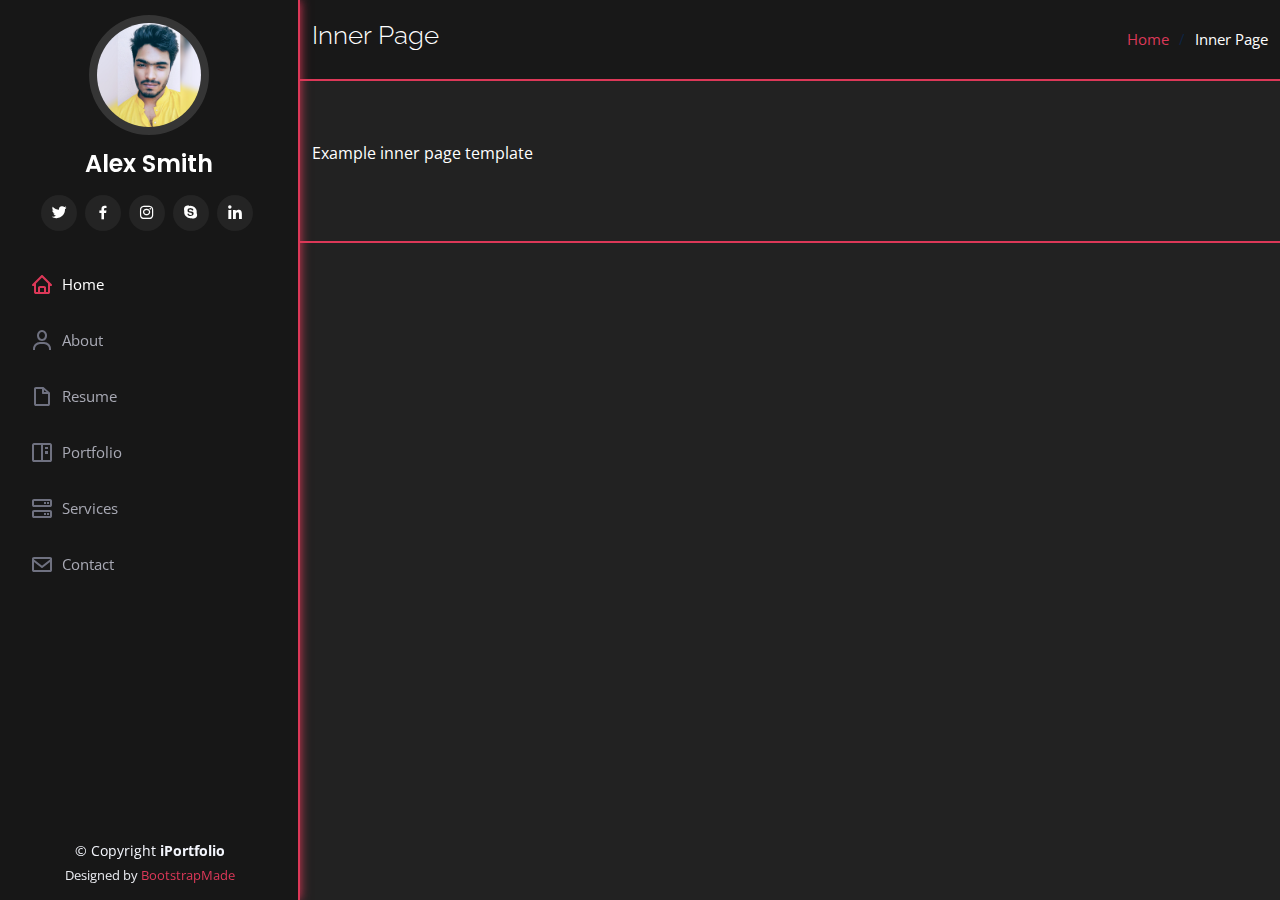
<file: inner-page.html>
<!DOCTYPE html>
<html lang="en">
  <head>
    <meta charset="utf-8" />
    <meta content="width=device-width, initial-scale=1.0" name="viewport" />

    <title>Inner Page</title>
    <meta content="" name="description" />
    <meta content="" name="keywords" />

    <!-- Favicons -->
    <link href="assets/img/favicon.png" rel="icon" />
    <link href="assets/img/apple-touch-icon.png" rel="apple-touch-icon" />

    <!-- Google Fonts -->
    <link
      href="https://fonts.googleapis.com/css?family=Open+Sans:300,300i,400,400i,600,600i,700,700i|Raleway:300,300i,400,400i,500,500i,600,600i,700,700i|Poppins:300,300i,400,400i,500,500i,600,600i,700,700i"
      rel="stylesheet"
    />

    <!-- Vendor CSS Files -->
    <link href="assets/vendor/aos/aos.css" rel="stylesheet" />
    <link
      href="assets/vendor/bootstrap/css/bootstrap.min.css"
      rel="stylesheet"
    />
    <link
      href="assets/vendor/bootstrap-icons/bootstrap-icons.css"
      rel="stylesheet"
    />
    <link href="assets/vendor/boxicons/css/boxicons.min.css" rel="stylesheet" />
    <link
      href="assets/vendor/glightbox/css/glightbox.min.css"
      rel="stylesheet"
    />
    <link href="assets/vendor/swiper/swiper-bundle.min.css" rel="stylesheet" />

    <!-- Template Main CSS File -->
    <link href="assets/css/style.css" rel="stylesheet" />

  </head>

  <body>
    <!-- ======= Mobile nav toggle button ======= -->
    <i class="bi bi-list mobile-nav-toggle d-xl-none"></i>

    <!-- ======= Header ======= -->
    <header id="header">
      <div class="d-flex flex-column">
        <div class="profile">
          <img
            src="assets/img/profile-img.jpg"
            alt=""
            class="img-fluid rounded-circle"
          />
          <h1 class="text-light"><a href="index.html">Alex Smith</a></h1>
          <div class="social-links mt-3 text-center">
            <a href="#" class="twitter"><i class="bx bxl-twitter"></i></a>
            <a href="#" class="facebook"><i class="bx bxl-facebook"></i></a>
            <a href="#" class="instagram"><i class="bx bxl-instagram"></i></a>
            <a href="#" class="google-plus"><i class="bx bxl-skype"></i></a>
            <a href="#" class="linkedin"><i class="bx bxl-linkedin"></i></a>
          </div>
        </div>

        <nav id="navbar" class="nav-menu navbar">
          <ul>
            <li>
              <a href="#hero" class="nav-link scrollto active"
                ><i class="bx bx-home"></i> <span>Home</span></a
              >
            </li>
            <li>
              <a href="#about" class="nav-link scrollto"
                ><i class="bx bx-user"></i> <span>About</span></a
              >
            </li>
            <li>
              <a href="#resume" class="nav-link scrollto"
                ><i class="bx bx-file-blank"></i> <span>Resume</span></a
              >
            </li>
            <li>
              <a href="#portfolio" class="nav-link scrollto"
                ><i class="bx bx-book-content"></i> <span>Portfolio</span></a
              >
            </li>
            <li>
              <a href="#services" class="nav-link scrollto"
                ><i class="bx bx-server"></i> <span>Services</span></a
              >
            </li>
            <li>
              <a href="#contact" class="nav-link scrollto"
                ><i class="bx bx-envelope"></i> <span>Contact</span></a
              >
            </li>
          </ul>
        </nav>
        <!-- .nav-menu -->
      </div>
    </header>
    <!-- End Header -->

    <main id="main">
      <!-- ======= Breadcrumbs ======= -->
      <section class="breadcrumbs">
        <div class="container">
          <div class="d-flex justify-content-between align-items-center">
            <h2>Inner Page</h2>
            <ol>
              <li><a href="index.html">Home</a></li>
              <li>Inner Page</li>
            </ol>
          </div>
        </div>
      </section>
      <!-- End Breadcrumbs -->

      <section class="inner-page">
        <div class="container">
          <p>Example inner page template</p>
        </div>
      </section>
    </main>
    <!-- End #main -->

    <!-- ======= Footer ======= -->
    <footer id="footer">
      <div class="container">
        <div class="copyright">
          &copy; Copyright <strong><span>iPortfolio</span></strong>
        </div>
        <div class="credits">
          <!-- All the links in the footer should remain intact. -->
          <!-- You can delete the links only if you purchased the pro version. -->
          <!-- Licensing information: https://bootstrapmade.com/license/ -->
          <!-- Purchase the pro version with working PHP/AJAX contact form: https://bootstrapmade.com/iportfolio-bootstrap-portfolio-websites-template/ -->
          Designed by <a href="https://bootstrapmade.com/">BootstrapMade</a>
        </div>
      </div>
    </footer>
    <!-- End  Footer -->

    <a
      href="#"
      class="back-to-top d-flex align-items-center justify-content-center"
      ><i class="bi bi-arrow-up-short"></i
    ></a>

    <!-- Vendor JS Files -->
    <script src="assets/vendor/purecounter/purecounter_vanilla.js"></script>
    <script src="assets/vendor/aos/aos.js"></script>
    <script src="assets/vendor/bootstrap/js/bootstrap.bundle.min.js"></script>
    <script src="assets/vendor/glightbox/js/glightbox.min.js"></script>
    <script src="assets/vendor/isotope-layout/isotope.pkgd.min.js"></script>
    <script src="assets/vendor/swiper/swiper-bundle.min.js"></script>
    <script src="assets/vendor/typed.js/typed.min.js"></script>
    <script src="assets/vendor/waypoints/noframework.waypoints.js"></script>
    <script src="assets/vendor/php-email-form/validate.js"></script>

    <!-- Template Main JS File -->
    <script src="assets/js/main.js"></script>
  </body>
</html>
</file>
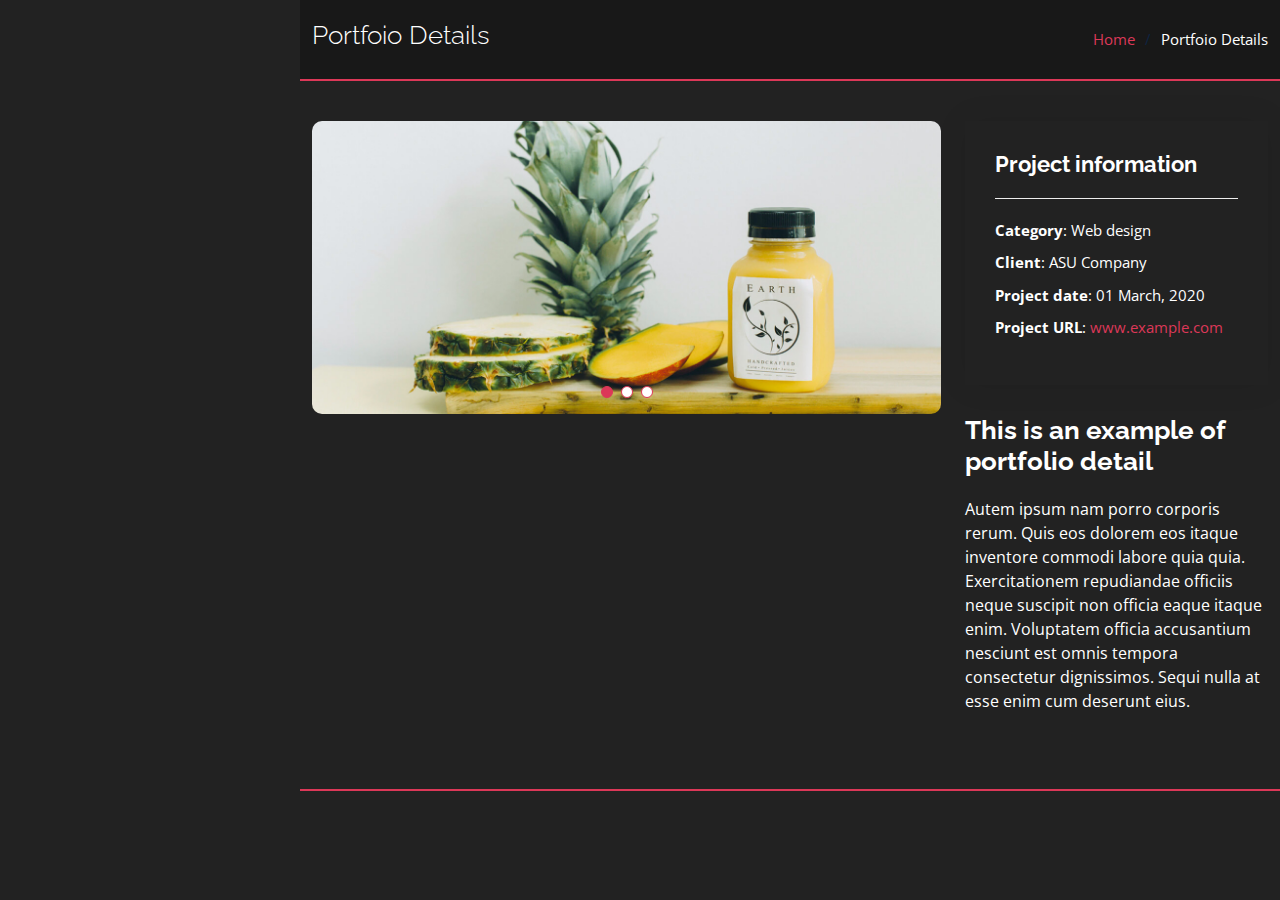
<file: portfolio-details.html>
<!DOCTYPE html>
<html lang="en">
  <head>
    <meta charset="utf-8" />
    <meta content="width=device-width, initial-scale=1.0" name="viewport" />

    <title>Portfolio Details - iPortfolio Bootstrap Template</title>
    <meta content="" name="description" />
    <meta content="" name="keywords" />

    <!-- Favicons -->
    <link href="assets/img/favicon.png" rel="icon" />
    <link href="assets/img/apple-touch-icon.png" rel="apple-touch-icon" />

    <!-- Google Fonts -->
    <link
      href="https://fonts.googleapis.com/css?family=Open+Sans:300,300i,400,400i,600,600i,700,700i|Raleway:300,300i,400,400i,500,500i,600,600i,700,700i|Poppins:300,300i,400,400i,500,500i,600,600i,700,700i"
      rel="stylesheet"
    />

    <!-- Vendor CSS Files -->
    <link href="assets/vendor/aos/aos.css" rel="stylesheet" />
    <link
      href="assets/vendor/bootstrap/css/bootstrap.min.css"
      rel="stylesheet"
    />
    <link
      href="assets/vendor/bootstrap-icons/bootstrap-icons.css"
      rel="stylesheet"
    />
    <link href="assets/vendor/boxicons/css/boxicons.min.css" rel="stylesheet" />
    <link
      href="assets/vendor/glightbox/css/glightbox.min.css"
      rel="stylesheet"
    />
    <link href="assets/vendor/swiper/swiper-bundle.min.css" rel="stylesheet" />

    <!-- Template Main CSS File -->
    <link href="assets/css/style.css" rel="stylesheet" />

  </head>

  <body>
    <!-- ======= Mobile nav toggle button ======= -->
    <!--<i class="bi bi-list mobile-nav-toggle d-xl-none"></i>-->

    <!-- ======= Header ======= -->
   <!--
    <header id="header">
      <div class="d-flex flex-column">
        <div class="profile">
          <img
            src="assets/img/profile-img.jpg"
            alt=""
            class="img-fluid rounded-circle"
          />
          <h1 class="text-light"><a href="index.html">Alex Smith</a></h1>
          <div class="social-links mt-3 text-center">
            <a href="#" class="twitter"><i class="bx bxl-twitter"></i></a>
            <a href="#" class="facebook"><i class="bx bxl-facebook"></i></a>
            <a href="#" class="instagram"><i class="bx bxl-instagram"></i></a>
            <a href="#" class="google-plus"><i class="bx bxl-skype"></i></a>
            <a href="#" class="linkedin"><i class="bx bxl-linkedin"></i></a>
          </div>
        </div>

        <nav id="navbar" class="nav-menu navbar">
          <ul>
            <li>
              <a href="#hero" class="nav-link scrollto active"
                ><i class="bx bx-home"></i> <span>Home</span></a
              >
            </li>
            <li>
              <a href="#about" class="nav-link scrollto"
                ><i class="bx bx-user"></i> <span>About</span></a
              >
            </li>
            <li>
              <a href="#resume" class="nav-link scrollto"
                ><i class="bx bx-file-blank"></i> <span>Resume</span></a
              >
            </li>
            <li>
              <a href="#portfolio" class="nav-link scrollto"
                ><i class="bx bx-book-content"></i> <span>Portfolio</span></a
              >
            </li>
            <li>
              <a href="#services" class="nav-link scrollto"
                ><i class="bx bx-server"></i> <span>Services</span></a
              >
            </li>
            <li>
              <a href="#contact" class="nav-link scrollto"
                ><i class="bx bx-envelope"></i> <span>Contact</span></a
              >
            </li>
          </ul>
        </nav>
      </div>
    </header>
  -->
    <!-- End Header -->

    <main id="main">
      <!-- ======= Breadcrumbs ======= -->
      <section id="breadcrumbs" class="breadcrumbs">
        <div class="container">
          <div class="d-flex justify-content-between align-items-center">
            <h2>Portfoio Details</h2>
            <ol>
              <li><a href="index.html">Home</a></li>
              <li>Portfoio Details</li>
            </ol>
          </div>
        </div>
      </section>
      <!-- End Breadcrumbs -->

      <!-- ======= Portfolio Details Section ======= -->
      <section id="portfolio-details" class="portfolio-details">
        <div class="container">
          <div class="row gy-4">
            <div class="col-lg-8">
              <div class="portfolio-details-slider swiper">
                <div class="swiper-wrapper align-items-center">
                  <div class="swiper-slide">
                    <img
                      src="assets/img/portfolio/portfolio-details-1.jpg"
                      alt=""
                    />
                  </div>

                  <div class="swiper-slide">
                    <img
                      src="assets/img/portfolio/portfolio-details-2.jpg"
                      alt=""
                    />
                  </div>

                  <div class="swiper-slide">
                    <img
                      src="assets/img/portfolio/portfolio-details-3.jpg"
                      alt=""
                    />
                  </div>
                </div>
                <div class="swiper-pagination"></div>
              </div>
            </div>

            <div class="col-lg-4">
              <div class="portfolio-info">
                <h3>Project information</h3>
                <ul>
                  <li><strong>Category</strong>: Web design</li>
                  <li><strong>Client</strong>: ASU Company</li>
                  <li><strong>Project date</strong>: 01 March, 2020</li>
                  <li>
                    <strong>Project URL</strong>:
                    <a href="#">www.example.com</a>
                  </li>
                </ul>
              </div>
              <div class="portfolio-description">
                <h2>This is an example of portfolio detail</h2>
                <p>
                  Autem ipsum nam porro corporis rerum. Quis eos dolorem eos
                  itaque inventore commodi labore quia quia. Exercitationem
                  repudiandae officiis neque suscipit non officia eaque itaque
                  enim. Voluptatem officia accusantium nesciunt est omnis
                  tempora consectetur dignissimos. Sequi nulla at esse enim cum
                  deserunt eius.
                </p>
              </div>
            </div>
          </div>
        </div>
      </section>
      <!-- End Portfolio Details Section -->
    </main>
    <!-- End #main -->


    <a
      href="#"
      class="back-to-top d-flex align-items-center justify-content-center"
      ><i class="bi bi-arrow-up-short"></i
    ></a>

    <!-- Vendor JS Files -->
    <script src="assets/vendor/purecounter/purecounter_vanilla.js"></script>
    <script src="assets/vendor/aos/aos.js"></script>
    <script src="assets/vendor/bootstrap/js/bootstrap.bundle.min.js"></script>
    <script src="assets/vendor/glightbox/js/glightbox.min.js"></script>
    <script src="assets/vendor/isotope-layout/isotope.pkgd.min.js"></script>
    <script src="assets/vendor/swiper/swiper-bundle.min.js"></script>
    <script src="assets/vendor/typed.js/typed.min.js"></script>
    <script src="assets/vendor/waypoints/noframework.waypoints.js"></script>
    <script src="assets/vendor/php-email-form/validate.js"></script>

    <!-- Template Main JS File -->
    <script src="assets/js/main.js"></script>
  </body>
</html>
</file>
<file: assets/css/style.css>
/* COLOR VARIABLES */
:root{
  --ground :hsl(348, 70%, 54%);
  --Lground :hsl(348, 74%, 64%);
  --Dground : #a41b28;
}

/*--------------------------------------------------------------
# General
--------------------------------------------------------------*/
body {
  font-family: "Open Sans", sans-serif;
  color: #ffffff;
  background-color: #222222;
}

a {
  color: var(--ground) ;
  text-decoration: none;
}

a:hover {
  color: var(--ground) ;
  text-decoration: none;
}

h1,
h2,
h3,
h4,
h5,
h6 {
  font-family: "Raleway", sans-serif;
}

/*--------------------------------------------------------------
# Back to top button
--------------------------------------------------------------*/
.back-to-top {
  position: fixed;
  visibility: hidden;
  opacity: 0;
  right: 15px;
  bottom: 15px;
  z-index: 996;
  background: var(--ground) ;
  width: 40px;
  height: 40px;
  border-radius: 50px;
  transition: all 0.4s;
}

.back-to-top i {
  font-size: 28px;
  color: #fff;
  line-height: 0;
}

.back-to-top:hover {
  background: var(--ground) ;
  color: #fff;
}

.back-to-top.active {
  visibility: visible;
  opacity: 1;
}

/*--------------------------------------------------------------
# Header
--------------------------------------------------------------*/
#header {
  position: fixed;
  top: 0;
  left: 0;
  bottom: 0;
  width: 300px;
  transition: all ease-in-out 0.5s;
  z-index: 9997;
  transition: all 0.5s;
  padding: 0 15px;
  background: #171717;
  overflow-y: auto;
  border-right: 2px solid var(--ground) ;
  box-shadow: 0px 0px 10px 0px var(--ground) ;
}

#header .profile img {
  margin: 15px auto;
  display: block;
  width: 120px;
  border: 8px solid #353535;
}

#header .profile h1 {
  font-size: 24px;
  margin: 0;
  padding: 0;
  font-weight: 600;
  -moz-text-align-last: center;
  text-align-last: center;
  font-family: "Poppins", sans-serif;
}

#header .profile h1 a,
#header .profile h1 a:hover {
  color: #fff;
  text-decoration: none;
}

#header .profile .social-links a {
  font-size: 18px;
  display: inline-block;
  background: #242424;
  color: #fff;
  line-height: 1;
  padding: 8px 0;
  margin-right: 4px;
  border-radius: 50%;
  text-align: center;
  width: 36px;
  height: 36px;
  transition: 0.3s;
}

#header .profile .social-links a:hover {
  background: var(--ground) ;
  color: #fff;
  text-decoration: none;
}

#main {
  margin-left: 300px;
}

@media (max-width: 1199px) {
  #header {
    left: -300px;
  }

  #main {
    margin-left: 0;
  }
}

/*--------------------------------------------------------------
# Navigation Menu
--------------------------------------------------------------*/
/* Desktop Navigation */
.nav-menu {
  padding: 30px 0 0 0;
}

.nav-menu * {
  margin: 0;
  padding: 0;
  list-style: none;
}

.nav-menu>ul>li {
  position: relative;
  white-space: nowrap;
}

.nav-menu a,
.nav-menu a:focus {
  display: flex;
  align-items: center;
  color: #a8a9b4;
  padding: 12px 15px;
  margin-bottom: 8px;
  transition: 0.3s;
  font-size: 15px;
}

.nav-menu a i,
.nav-menu a:focus i {
  font-size: 24px;
  padding-right: 8px;
  color: #6f7180;
}

.nav-menu a:hover,
.nav-menu .active,
.nav-menu .active:focus,
.nav-menu li:hover>a {
  text-decoration: none;
  color: #fff;
}

.nav-menu a:hover i,
.nav-menu .active i,
.nav-menu .active:focus i,
.nav-menu li:hover>a i {
  color: var(--ground) ;
}

/* Mobile Navigation */
.mobile-nav-toggle {
  position: fixed;
  right: 15px;
  top: 15px;
  z-index: 9998;
  border: 0;
  font-size: 24px;
  transition: all 0.4s;
  outline: none !important;
  background-color: var(--ground) ;
  color: #fff;
  width: 40px;
  height: 40px;
  display: inline-flex;
  align-items: center;
  justify-content: center;
  line-height: 0;
  border-radius: 50px;
  cursor: pointer;
}

.mobile-nav-active {
  overflow: hidden;
}

.mobile-nav-active #header {
  left: 0;
}

/*--------------------------------------------------------------
# Hero Section
--------------------------------------------------------------*/
#hero {
  width: 100%;
  height: 40vh;
  /*background: url("../img/hero-bg.jpg") center;*/
  background: rgb(23 23 23);
  background-size: cover;
  border-bottom: 2px solid var(--ground) ;
}

#hero:before {
  content: "";
  background: rgba(5, 13, 24, 0);
  bottom: 0;
  top: 0;
  left: 0;
  right: 0;
  z-index: 1;
}

#hero .hero-container {
  position: relative;
  z-index: 2;
  min-width: 300px;
}

#hero h1 {
  margin: 0 0 10px 0;
  font-size: 64px;
  font-weight: 700;
  line-height: 56px;
  color: #fff;
}

#hero p {
  color: #fff;
  margin-bottom: 50px;
  font-size: 26px;
  font-family: "Poppins", sans-serif;
}

#hero p span {
  color: #fff;
  padding-bottom: 4px;
  letter-spacing: 1px;
  border-bottom: 3px solid var(--ground) ;
}

@media (min-width: 1024px) {
  #hero {
    background-attachment: fixed;
  }
}

@media (max-width: 768px) {
  #hero h1 {
    font-size: 28px;
    line-height: 36px;
  }

  #hero h2 {
    font-size: 18px;
    line-height: 24px;
    margin-bottom: 30px;
  }
}

/*--------------------------------------------------------------
# Sections General
--------------------------------------------------------------*/
section {
  padding: 60px 0;
  overflow: hidden;
  border-bottom: 2px solid var(--ground) ;
}

.section-bg {
  background: #1a1a1a;
}

.section-title {
  padding-bottom: 30px;
}

.section-title h2 {
  font-size: 32px;
  font-weight: bold;
  margin-bottom: 20px;
  padding-bottom: 20px;
  position: relative;
  color: var(--ground) ;
}

.section-title h2::after {
  content: "";
  position: absolute;
  display: block;
  width: 50px;
  height: 3px;
  background: var(--ground) ;
  bottom: 0;
  left: 0;
}

.section-title p {
  margin-bottom: 0;
}

/*--------------------------------------------------------------
# About
--------------------------------------------------------------*/
.about .content h3 {
  font-weight: 700;
  font-size: 26px;
  color: var(--Lground);
}

.about .content ul {
  list-style: none;
  padding: 0;
}

.about .content ul li {
  margin-bottom: 20px;
  display: flex;
  align-items: center;
}

.about .content ul strong {
  margin-right: 10px;
}

.about .content ul i {
  font-size: 16px;
  margin-right: 5px;
  color: var(--ground) ;
  line-height: 0;
}

.about .content p:last-child {
  margin-bottom: 0;
}

/*--------------------------------------------------------------
# Facts
--------------------------------------------------------------*/
.facts {
  padding-bottom: 30px;
}

.facts .count-box {
  padding: 30px;
  width: 100%;
}

.facts .count-box i {
  display: block;
  font-size: 44px;
  color: var(--ground) ;
  float: left;
  line-height: 0;
}

.facts .count-box span {
  font-size: 48px;
  line-height: 40px;
  display: block;
  font-weight: 700;
  color: var(--ground) ;
  margin-left: 60px;
}

.facts .count-box p {
  padding: 15px 0 0 0;
  margin: 0 0 0 60px;
  font-family: "Raleway", sans-serif;
  font-size: 14px;
  color: #e9ecef;
}

.facts .count-box a {
  font-weight: 600;
  display: block;
  margin-top: 20px;
  color: #122f57;
  font-size: 15px;
  font-family: "Poppins", sans-serif;
  transition: ease-in-out 0.3s;
}

.facts .count-box a:hover {
  color: var(--Dground);
}

/*--------------------------------------------------------------
# Skills
--------------------------------------------------------------*/
.skills .progress {
  height: 60px;
  display: block;
  background: none;
  border-radius: 0;
}

.skills .progress .skill {
  padding: 0;
  margin: 0 0 6px 0;
  text-transform: uppercase;
  display: block;
  font-weight: 600;
  font-family: "Poppins", sans-serif;
  color: #ffffff;
}

.skills .progress .skill .val {
  float: right;
  font-style: normal;
}

.skills .progress-bar-wrap {
  background: #dce8f8;
  height: 10px;
}

.skills .progress-bar {
  width: 1px;
  height: 10px;
  transition: 0.9s;
  background-color: var(--Lground);
}

/*--------------------------------------------------------------
# Resume
--------------------------------------------------------------*/
.resume .resume-title {
  font-size: 26px;
  font-weight: 700;
  margin-top: 20px;
  margin-bottom: 20px;
  color: #ffffff;
}

.resume .resume-item {
  padding: 0 0 20px 20px;
  margin-top: -2px;
  border-left: 2px solid var(--ground) ;
  position: relative;
}

.resume .resume-item h4 {
  line-height: 18px;
  font-size: 18px;
  font-weight: 600;
  text-transform: uppercase;
  font-family: "Poppins", sans-serif;
  color: var(--Lground);
  margin-bottom: 10px;
}

.resume .resume-item h5 {
  font-size: 16px;
  background: var(--ground) ;
  border-radius: 7px;
  padding: 5px 15px;
  display: inline-block;
  font-weight: 600;
  margin-bottom: 10px;
}

.resume .resume-item ul {
  padding-left: 20px;
}

.resume .resume-item ul li {
  padding-bottom: 10px;
}

.resume .resume-item:last-child {
  padding-bottom: 0;
}

.resume .resume-item::before {
  content: "";
  position: absolute;
  width: 16px;
  height: 16px;
  border-radius: 50px;
  left: -9px;
  top: 0;
  background: #666666;
  border: 2px solid #ffffff;
}

/*--------------------------------------------------------------
# Portfolio
--------------------------------------------------------------*/
.portfolio .portfolio-item {
  margin-bottom: 30px;
}

.portfolio #portfolio-flters {
  padding: 0;
  margin: 0 auto 35px auto;
  list-style: none;
  text-align: center;
  background: #ffffff;
  box-shadow: 0px 0px 15px 0px #000000;
  border-radius: 50px;
  padding: 2px 15px;
}

.portfolio #portfolio-flters li {
  cursor: pointer;
  display: inline-block;
  padding: 10px 15px 8px 15px;
  font-size: 14px;
  font-weight: 600;
  line-height: 1;
  text-transform: uppercase;
  color: #272829;
  margin-bottom: 5px;
  transition: all 0.3s ease-in-out;
}

.portfolio #portfolio-flters li:hover,
.portfolio #portfolio-flters li.filter-active {
  color: var(--ground) ;
}

.portfolio #portfolio-flters li:last-child {
  margin-right: 0;
}

.portfolio .portfolio-wrap {
  transition: 0.3s;
  position: relative;
  overflow: hidden;
  z-index: 1;
  box-shadow: 0px 0px 20px 0px #000000;
  border-radius: 10px;
  border: 2px solid #000000;
}

.portfolio .portfolio-wrap::before {
  content: "";
  background: rgba(4, 0, 0, 0.559);
  position: absolute;
  left: 0;
  right: 0;
  top: 0;
  bottom: 0;
  transition: all ease-in-out 0.3s;
  z-index: 2;
  opacity: 0;
}

.portfolio .portfolio-wrap .portfolio-links {
  opacity: 1;
  left: 0;
  right: 0;
  bottom: -60px;
  z-index: 3;
  position: absolute;
  transition: all ease-in-out 0.3s;
  display: flex;
  justify-content: center;
}

.portfolio .portfolio-wrap .portfolio-links a {
  color: #fff;
  font-size: 28px;
  text-align: center;
  background: var(--ground) ;
  transition: 0.3s;
  width: 50%;
}

.portfolio .portfolio-wrap .portfolio-links a:hover {
  background: rgba(219, 174, 26, 0.95);
}

.portfolio .portfolio-wrap .portfolio-links a+a {
  border-left: 1px solid var(--ground) ;
}

.portfolio .portfolio-wrap:hover::before {
  top: 0;
  left: 0;
  right: 0;
  bottom: 0;
  opacity: 1;
}

.portfolio .portfolio-wrap:hover .portfolio-links {
  opacity: 1;
  bottom: 0;
}

/*--------------------------------------------------------------
# Portfolio Details
--------------------------------------------------------------*/
.portfolio-details {
  padding-top: 40px;
}

.portfolio-details .portfolio-details-slider img {
  width: 100%;
  border-radius: 10px;
}

.portfolio-details .portfolio-details-slider .swiper-pagination {
  margin-top: 20px;
  position: absolute;
}

.portfolio-details .portfolio-details-slider .swiper-pagination .swiper-pagination-bullet {
  width: 12px;
  height: 12px;
  background-color: #fff;
  opacity: 1;
  border: 1px solid var(--ground) ;
}

.portfolio-details .portfolio-details-slider .swiper-pagination .swiper-pagination-bullet-active {
  background-color: var(--ground) ;
}

.portfolio-details .portfolio-info {
  padding: 30px;
  box-shadow: 0px 0 30px rgba(5, 13, 24, 0.08);
}

.portfolio-details .portfolio-info h3 {
  font-size: 22px;
  font-weight: 700;
  margin-bottom: 20px;
  padding-bottom: 20px;
  border-bottom: 1px solid #eee;
}

.portfolio-details .portfolio-info ul {
  list-style: none;
  padding: 0;
  font-size: 15px;
}

.portfolio-details .portfolio-info ul li+li {
  margin-top: 10px;
}

.portfolio-details .portfolio-description {
  padding-top: 30px;
}

.portfolio-details .portfolio-description h2 {
  font-size: 26px;
  font-weight: 700;
  margin-bottom: 20px;
}

.portfolio-details .portfolio-description p {
  padding: 0;
}

/*--------------------------------------------------------------
# Services
--------------------------------------------------------------*/
.services .icon-box {
  margin-bottom: 20px;
}

.services .icon {
  float: left;
  display: flex;
  align-items: center;
  justify-content: center;
  width: 54px;
  height: 54px;
  background: var(--ground) ;
  border-radius: 50%;
  transition: 0.5s;
  border: 2px solid #dbdbdb;
}

.services .icon i {
  color: #fff;
  font-size: 24px;
  line-height: 0;
}

.services .icon-box:hover .icon {
  background: #fff;
}

.services .icon-box:hover .icon i {
  color: var(--ground);
}

.services .title {
  margin-left: 80px;
  font-weight: 700;
  margin-bottom: 15px;
  font-size: 18px;
}

.services .title a {
  color: var(--ground) ;
}

.services .title a:hover {
  color: var(--ground) ;
}

.services .description {
  margin-left: 80px;
  line-height: 24px;
  font-size: 14px;
}

/*--------------------------------------------------------------
# Testimonials
--------------------------------------------------------------*/
.testimonials .testimonials-carousel,
.testimonials .testimonials-slider {
  overflow: hidden;
}

.testimonials .testimonial-item {
  box-sizing: content-box;
  text-align: center;
  min-height: 320px;
}

.testimonials .testimonial-item .testimonial-img {
  width: 90px;
  border-radius: 50%;
  margin: 0 auto;
}

.testimonials .testimonial-item h3 {
  font-size: 18px;
  font-weight: bold;
  margin: 10px 0 5px 0;
  color: #111;
}

.testimonials .testimonial-item h4 {
  font-size: 14px;
  color: #999;
  margin: 0;
}

.testimonials .testimonial-item .quote-icon-left,
.testimonials .testimonial-item .quote-icon-right {
  color: #c3e8fa;
  font-size: 26px;
}

.testimonials .testimonial-item .quote-icon-left {
  display: inline-block;
  left: -5px;
  position: relative;
}

.testimonials .testimonial-item .quote-icon-right {
  display: inline-block;
  right: -5px;
  position: relative;
  top: 10px;
}

.testimonials .testimonial-item p {
  font-style: italic;
  margin: 0 15px 15px 15px;
  padding: 20px;
  background: #fff;
  position: relative;
  margin-bottom: 35px;
  border-radius: 6px;
  box-shadow: 0px 2px 15px rgba(0, 0, 0, 0.1);
}

.testimonials .testimonial-item p::after {
  content: "";
  width: 0;
  height: 0;
  border-top: 20px solid #fff;
  border-right: 20px solid transparent;
  border-left: 20px solid transparent;
  position: absolute;
  bottom: -20px;
  left: calc(50% - 20px);
}

.testimonials .swiper-pagination {
  margin-top: 20px;
  position: relative;
}

.testimonials .swiper-pagination .swiper-pagination-bullet {
  width: 12px;
  height: 12px;
  background-color: #fff;
  opacity: 1;
  border: 1px solid var(--ground);
}

.testimonials .swiper-pagination .swiper-pagination-bullet-active {
  background-color: var(--ground) ;
}

/*--------------------------------------------------------------
# Contact
--------------------------------------------------------------*/
.contact {
  padding-bottom: 130px;
}

.contact .info {
  padding: 30px;
  background: #1a1a1a;
  width: 100%;
  box-shadow: 0 0 20px 0 rgba(0, 0, 0, 1);
}

.contact .info i {
  font-size: 20px;
  color: #e9ecef;
  float: left;
  width: 44px;
  height: 44px;
  background: var(--ground) ;
  display: flex;
  justify-content: center;
  align-items: center;
  border-radius: 50px;
  transition: all 0.3s ease-in-out;
}

.contact .info h4 {
  padding: 0 0 0 60px;
  font-size: 22px;
  font-weight: 600;
  margin-bottom: 5px;
  color: #e6e6e6;
}

.contact .info p {
  padding: 0 0 10px 60px;
  margin-bottom: 20px;
  font-size: 14px;
  color: var(--Dground);
}

.contact .info .email p {
  padding-top: 5px;
}

.contact .info .social-links {
  padding-left: 60px;
}

.contact .info .social-links a {
  font-size: 18px;
  display: inline-block;
  background: #333;
  color: #fff;
  line-height: 1;
  padding: 8px 0;
  border-radius: 50%;
  text-align: center;
  width: 36px;
  height: 36px;
  transition: 0.3s;
  margin-right: 10px;
}

.contact .info .social-links a:hover {
  background: var(--ground) ;
  color: #fff;
}

.contact .info .email:hover i,
.contact .info .address:hover i,
.contact .info .phone:hover i {
  background: var(--ground) ;
  color: #fff;
}

.contact .php-email-form {
  width: 100%;
  padding: 30px;
  background: #1a1a1a;
  box-shadow: 0px 0px 20px 0px rgba(0, 0, 0, 1);
}

.contact .php-email-form .form-group {
  padding-bottom: 8px;
}

.contact .php-email-form .validate {
  display: none;
  color: var(--ground) ;
  margin: 0 0 15px 0;
  font-weight: 400;
  font-size: 13px;
}

.contact .php-email-form .error-message {
  display: none;
  color: #fff;
  background: var(--ground) ;
  text-align: left;
  padding: 15px;
  font-weight: 600;
}

.contact .php-email-form .error-message br+br {
  margin-top: 25px;
}

.contact .php-email-form .sent-message {
  display: none;
  color: #fff;
  background: #18d26e;
  text-align: center;
  padding: 15px;
  font-weight: 600;
}

.contact .php-email-form .loading {
  display: none;
  background: #fff;
  text-align: center;
  padding: 15px;
}

.contact .php-email-form .loading:before {
  content: "";
  display: inline-block;
  border-radius: 50%;
  width: 24px;
  height: 24px;
  margin: 0 10px -6px 0;
  border: 3px solid #18d26e;
  border-top-color: #eee;
  -webkit-animation: animate-loading 1s linear infinite;
  animation: animate-loading 1s linear infinite;
}

.form-control{
  background-color: #222222;
  border: 1px solid var(--ground) ;
}

.contact .php-email-form .form-group {
  margin-bottom: 15px;
}

.contact .php-email-form label {
  padding-bottom: 8px;
}

.contact .php-email-form input,
.contact .php-email-form textarea {
  border-radius: 0;
  box-shadow: none;
  font-size: 14px;
}

.contact .php-email-form input {
  height: 44px;
  border-radius: 5px;
}

.contact .php-email-form textarea {
  padding: 10px 15px;
  border-radius: 8px;
}

.contact .php-email-form button[type=submit] {
  background: var(--ground) ;
  border: 0;
  padding: 10px 24px;
  color: #fff;
  transition: 0.4s;
  border-radius: 4px;
}

.contact .php-email-form button[type=submit]:hover {
  background: var(--ground) ;
}

@-webkit-keyframes animate-loading {
  0% {
    transform: rotate(0deg);
  }

  100% {
    transform: rotate(360deg);
  }
}

@keyframes animate-loading {
  0% {
    transform: rotate(0deg);
  }

  100% {
    transform: rotate(360deg);
  }
}

/*--------------------------------------------------------------
# Breadcrumbs
--------------------------------------------------------------*/
.breadcrumbs {
  padding: 20px 0;
  background: #181818;
}

.breadcrumbs h2 {
  font-size: 26px;
  font-weight: 300;
}

.breadcrumbs ol {
  display: flex;
  flex-wrap: wrap;
  list-style: none;
  padding: 0;
  margin: 0;
  font-size: 15px;
}

.breadcrumbs ol li+li {
  padding-left: 10px;
}

.breadcrumbs ol li+li::before {
  display: inline-block;
  padding-right: 10px;
  color: #0e2442;
  content: "/";
}

@media (max-width: 768px) {
  .breadcrumbs .d-flex {
    display: block !important;
  }

  .breadcrumbs ol {
    display: block;
  }

  .breadcrumbs ol li {
    display: inline-block;
  }
}

/*--------------------------------------------------------------
# Footer
--------------------------------------------------------------*/
#footer {
  padding: 15px;
  color: #f4f6fd;
  font-size: 14px;
  position: fixed;
  left: 0;
  bottom: 0;
  width: 300px;
  z-index: 9999;
}

#footer .copyright {
  text-align: center;
}

#footer .credits {
  padding-top: 5px;
  text-align: center;
  font-size: 13px;
  color: #eaebf0;
}

@media (max-width: 1199px) {
  #footer {
    position: static;
    width: auto;
    padding-right: 20px 15px;
  }
}
</file>
